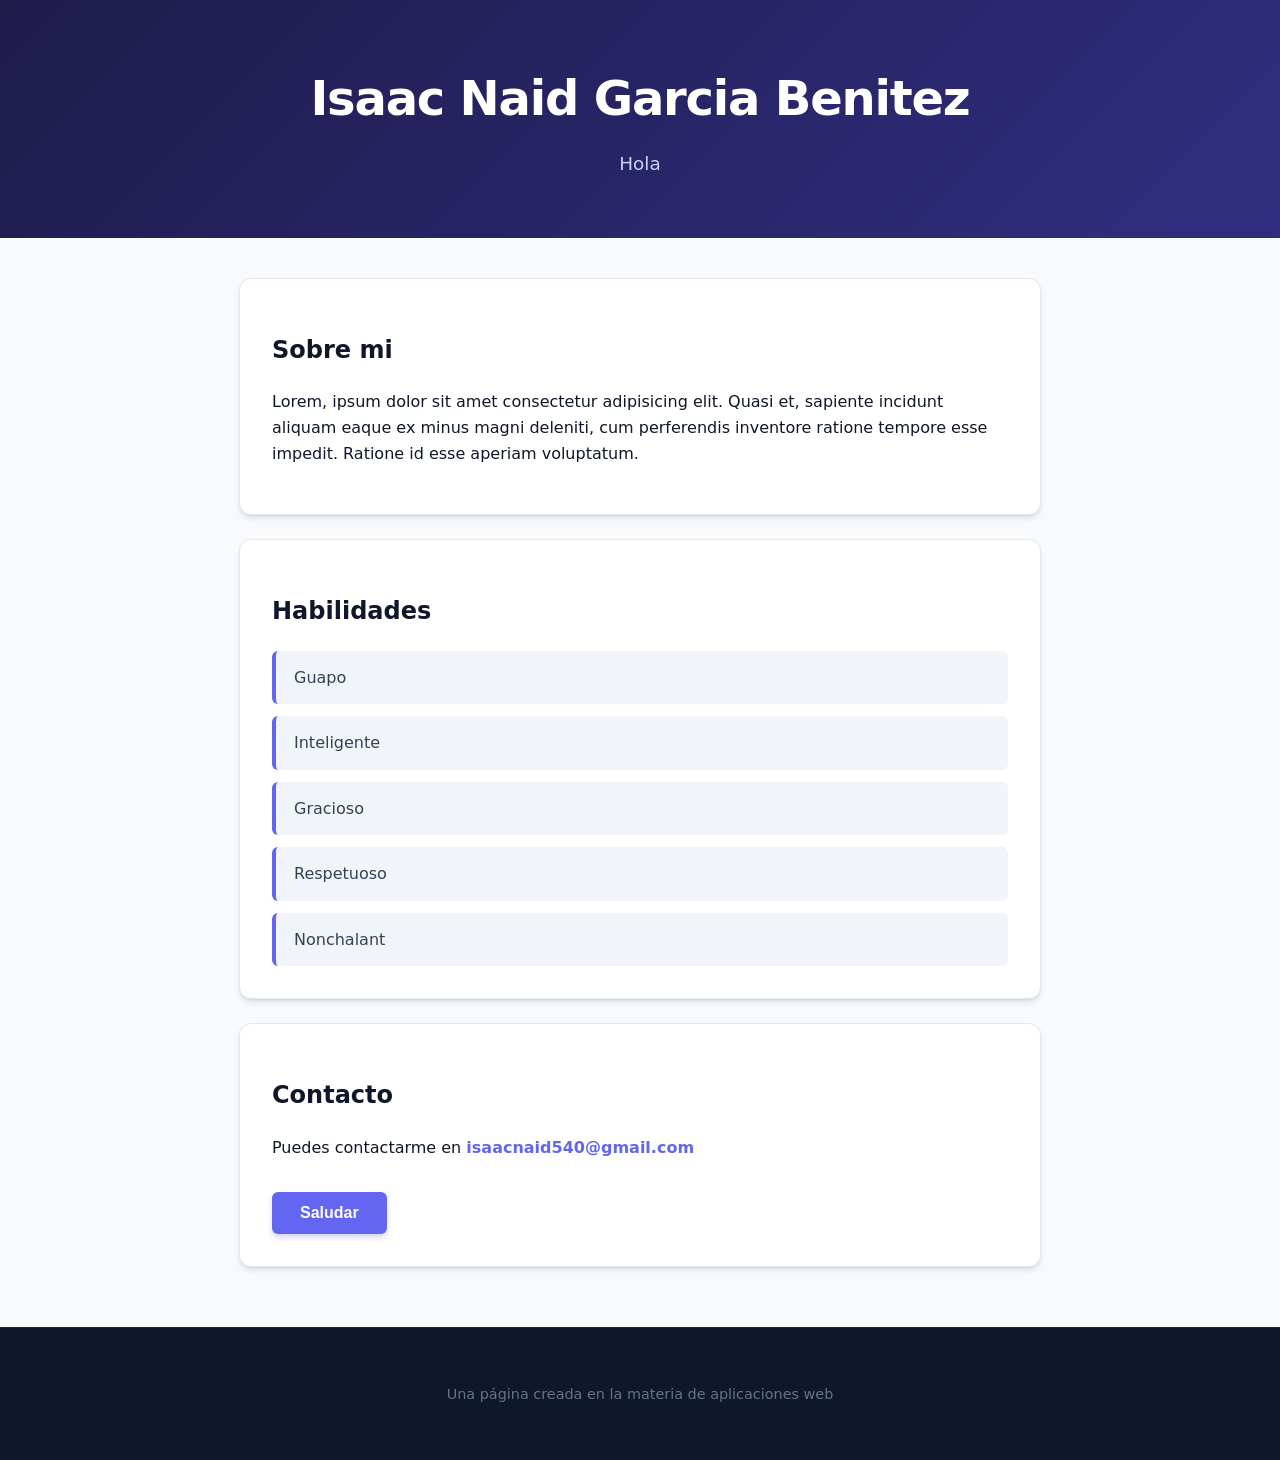
<file: index.html>
<!DOCTYPE html>
<html lang="es">
<head>
    <meta charset="UTF-8">
    <meta name="viewport" content="width=device-width, initial-scale=1.0">
    <title>HTML 01</title>
    <link rel="stylesheet" href="style.css">
    
</head>
<body>
    <header>
        <h1>Isaac Naid Garcia Benitez</h1>
        <p>Hola</p>
    </header>
    <main>

        <section id="sobre-mi">
            <h2>Sobre mi</h2>
            <p>Lorem, ipsum dolor sit amet consectetur adipisicing elit. Quasi et, sapiente incidunt aliquam eaque ex minus magni deleniti, cum perferendis inventore ratione tempore esse impedit. Ratione id esse aperiam voluptatum.</p>
        </section>

        <section id="habilidades">
            <h2>Habilidades</h2>
            <ul>
                <li>Guapo</li>
                <li>Inteligente</li>
                <li>Gracioso</li>
                <li>Respetuoso</li>
                <li>Nonchalant</li>
            </ul>
        </section>

        <section id="contacto">
            <h2>Contacto</h2>
            <p>Puedes contactarme en <a href="mailto:isaacnaid540@gmail.com">isaacnaid540@gmail.com</a></p>
            <button id="btn-saludar">Saludar</button>
        </section>
    </main>
    <footer>
        <p>Una página creada en la materia de aplicaciones web</p>
    </footer>
    <script src="script.js"></script>
</body>
</html>
</file>
<file: style.css>
/* ==========================================================================
   1. VARIABLES Y CONFIGURACIÓN MODERNA (El secreto de los pros)
   ========================================================================== */
:root {
  /* Paleta de colores Premium (Estilo Tailwind/Radix) */
  --bg-main: #f8fafc;
  --bg-card: #ffffff;
  --primary: #6366f1;        /* Índigo moderno */
  --primary-hover: #4f46e5;
  --text-main: #0f172a;      /* Negro azulado profundo */
  --text-muted: #64748b;     /* Gris elegante */
  --text-light: #ffffff;
  
  /* Bordes y Sombras profesionales */
  --radius-sm: 6px;
  --radius-md: 12px;
  --shadow-sm: 0 1px 3px 0 rgb(0 0 0 / 0.1);
  --shadow-md: 0 4px 6px -1px rgb(0 0 0 / 0.1), 0 2px 4px -2px rgb(0 0 0 / 0.1);
  
  /* Animación global */
  --transition: all 0.25s cubic-bezier(0.4, 0, 0.2, 1);
}

/* Reset moderno para evitar sorpresas con los tamaños */
*, *::before, *::after {
  box-sizing: border-box;
}

/* ==========================================================================
   2. ESTILOS BASE
   ========================================================================== */
body {
  font-family: 'Inter', system-ui, -apple-system, sans-serif; /* Tipografía limpia de sistema */
  margin: 0;
  padding: 0;
  background-color: var(--bg-main);
  color: var(--text-main);
  line-height: 1.6;
  -webkit-font-smoothing: antialiased;
}

/* ==========================================================================
   3. ESTRUCTURA Y COMPONENTES
   ========================================================================== */

header {
  /* Gradiente sutil y profundo */
  background: linear-gradient(135deg, #1e1b4b 0%, #312e81 100%);
  color: var(--text-light);
  padding: 60px 20px;
  text-align: center;
}

header h1 {
  margin: 0;
  /* clamp() hace que el título sea responsivo automáticamente sin media queries */
  font-size: clamp(2rem, 5vw, 3rem);
  font-weight: 800;
  letter-spacing: -0.025em;
}

header p {
  margin: 12px 0 0;
  font-size: clamp(1rem, 2.5vw, 1.15rem);
  color: #c7d2fe;
  max-width: 600px;
  margin-left: auto;
  margin-right: auto;
}

main {
  max-width: 850px;
  margin: 40px auto;
  padding: 0 24px;
}

section {
  background-color: var(--bg-card);
  border-radius: var(--radius-md);
  padding: 32px;
  margin-bottom: 24px;
  box-shadow: var(--shadow-md);
  border: 1px solid #e2e8f0;
  transition: var(--transition);
}

/* Efecto hover sutil en las secciones para dar interactividad */
section:hover {
  transform: translateY(-2px);
  box-shadow: 0 10px 15px -3px rgb(0 0 0 / 0.1);
}

/* Listas con diseño de "Items" independientes */
ul {
  list-style: none;
  padding: 0;
  margin: 20px 0 0;
  display: flex;
  flex-direction: column;
  gap: 12px; /* Espaciado inteligente usando Flexbox */
}

ul li {
  background-color: #f1f5f9;
  padding: 14px 18px;
  border-radius: var(--radius-sm);
  border-left: 4px solid var(--primary); /* Detalle visual pro */
  font-weight: 500;
  color: #334155;
  transition: var(--transition);
}

ul li:hover {
  background-color: #e2e8f0;
  transform: translateX(4px); /* Se desliza suavemente a la derecha */
}

/* Enlaces con animación de subrayado moderna */
a {
  text-decoration: none;
  color: var(--primary);
  font-weight: 600;
  display: inline-block;
  position: relative;
}

a::after {
  content: '';
  position: absolute;
  width: 100%;
  transform: scaleX(0);
  height: 2px;
  bottom: -2px;
  left: 0;
  background-color: var(--primary);
  transform-origin: bottom right;
  transition: transform 0.25s ease-out;
}

a:hover::after {
  transform: scaleX(1);
  transform-origin: bottom left;
}

/* El botón definitivo */
#btn-saludar {
  margin-top: 16px;
  padding: 12px 28px;
  background: var(--primary);
  color: var(--text-light);
  border-radius: var(--radius-sm);
  cursor: pointer;
  font-size: 1rem;
  font-weight: 600;
  border: none;
  display: inline-flex;
  align-items: center;
  justify-content: center;
  /* Sombra con el color del propio botón para efecto "glow" */
  box-shadow: 0 4px 6px -1px rgba(99, 102, 241, 0.3);
  transition: var(--transition);
}

#btn-saludar:hover {
  background: var(--primary-hover);
  transform: translateY(-2px);
  box-shadow: 0 10px 15px -3px rgba(99, 102, 241, 0.4);
}

#btn-saludar:active {
  transform: translateY(0); /* Efecto de hundimiento al clickear */
}

footer {
  text-align: center;
  padding: 40px 20px;
  background-color: #0f172a;
  font-size: 0.9rem;
  color: var(--text-muted);
  border-top: 1px solid #1e293b;
  margin-top: 60px;
}
</file>
